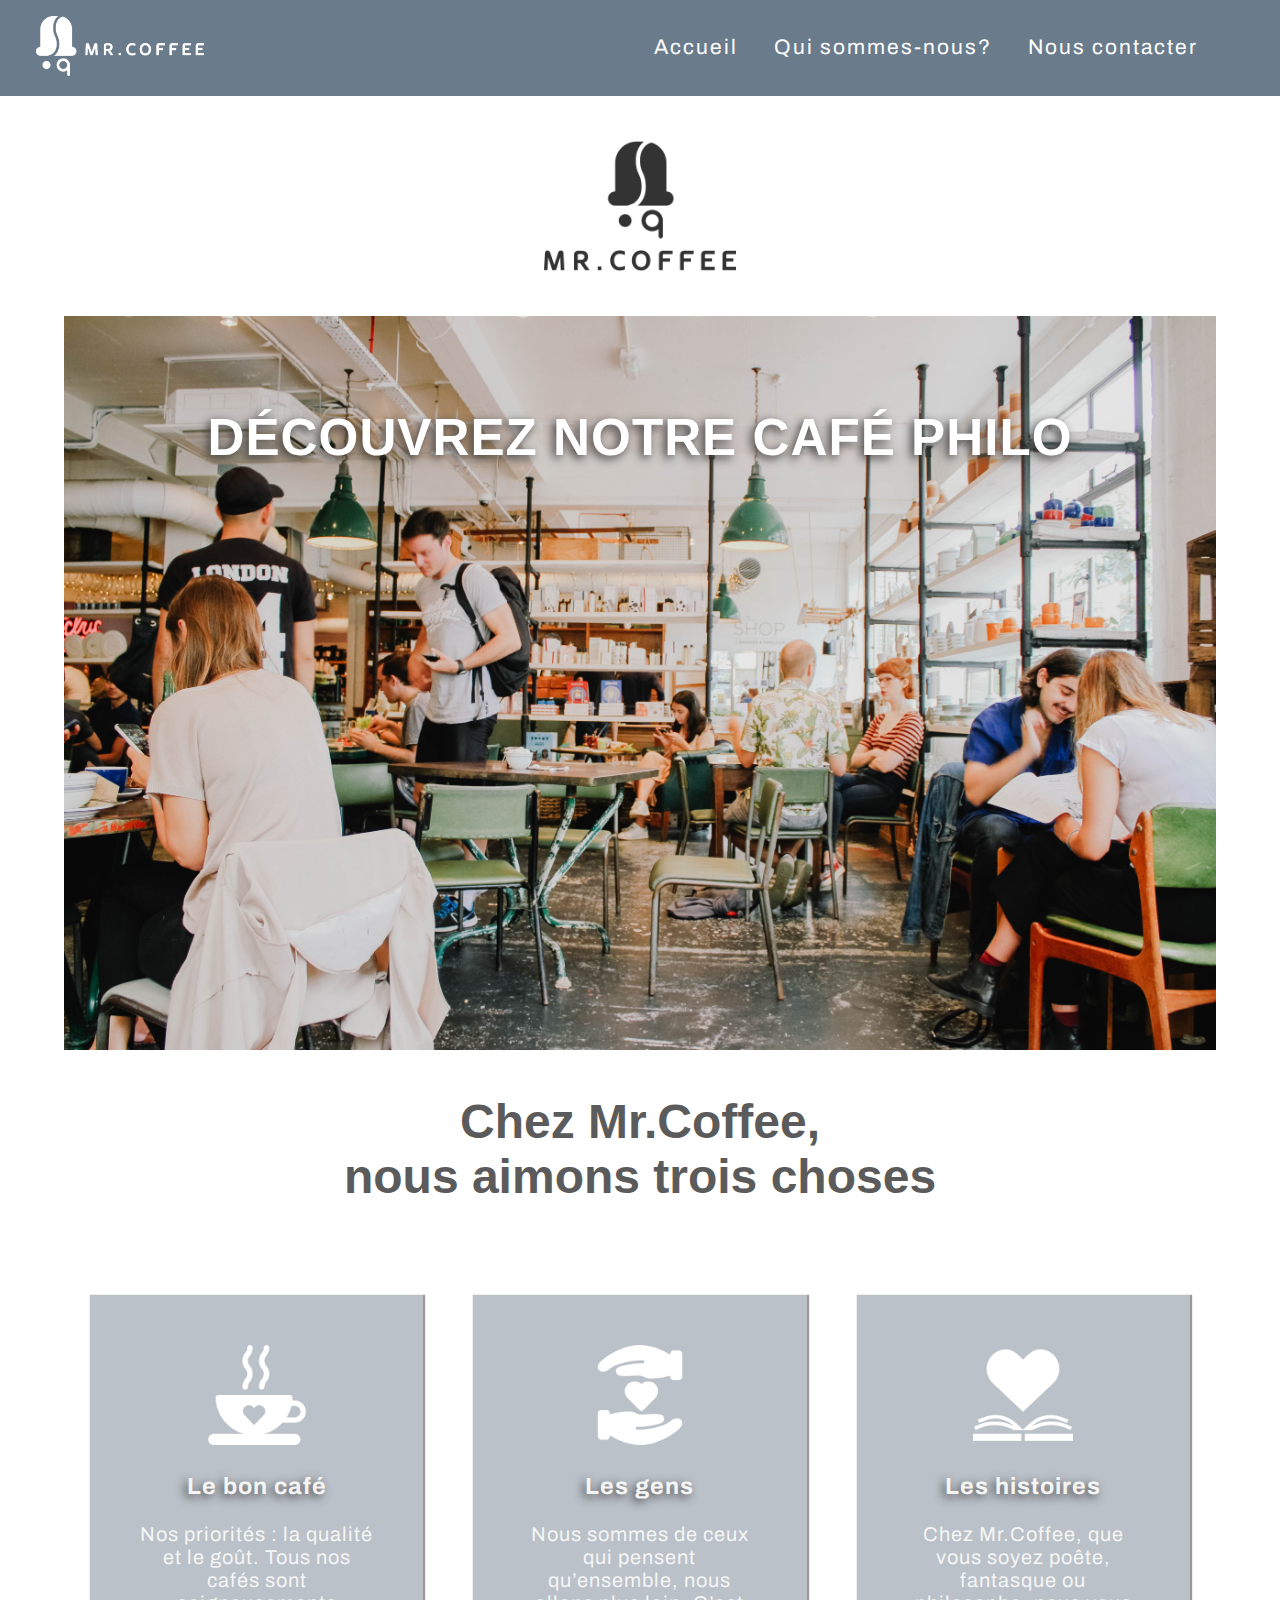
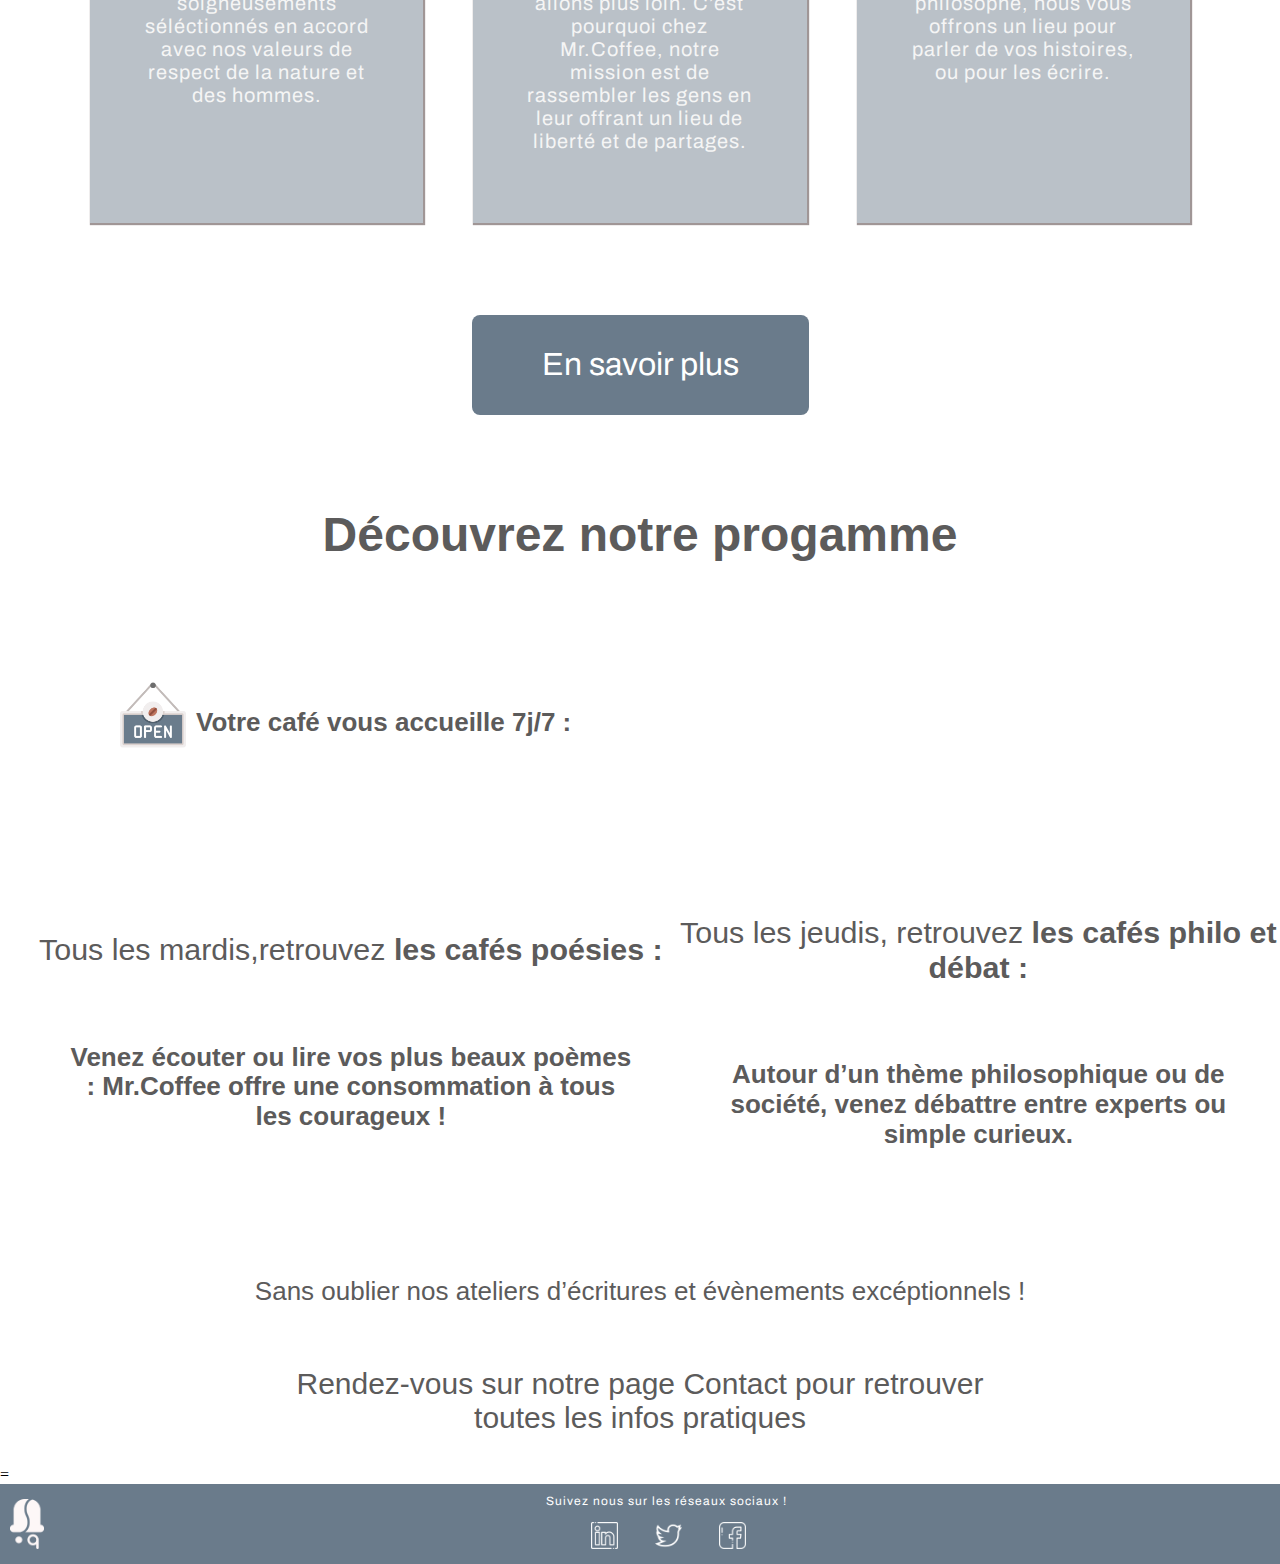
<file: index.html>
<!DOCTYPE html>
<html lang="fr">
  <head>
    <meta charset="UTF-8" />
    <meta http-equiv="X-UA-Compatible" content="IE=edge" />
    <meta name="viewport" content="width=device-width, initial-scale=1.0" />
    <link
      rel="icon"
      type="image/png"
      href="/assets/logo_blanc.png"
      sizes="16x16"
    />
    <link
      rel="icon"
      type="image/png"
      href="/assets/logo_blanc.png"
      sizes="32x32"
    />
    <link rel="icon" type="image/x-icon" href="/assets/logo_blanc.png" />
    <link
      rel="shortcut icon"
      type="image/x-icon"
      href="/assets/logo_blanc.png"
    />
    <link rel="stylesheet" href="normalize.css" type="text/css" />

    <link rel="stylesheet" href="application.css" type="text/css" />

    <title>MR. COFFEE CAFÉ</title>
  </head>
  <body class="body">
    <header>
      <nav class="navbar">
        <div class="icon-container">
          <img
            class="primary-icon"
            src="./assets/full_logo_white.png"
            alt="mr.coffee full logo white"
          />
        </div>

        <ul class="nav-list" id="navigation__list--js">
          <li class="list-item">
            <a
              class="navigation__list--item navigation__list--homepage"
              href="index.html"
              >Accueil</a
            >
          </li>
          <li class="list-item">
            <a class="navigation__list--item" href="about.html"
              >Qui sommes-nous?</a
            >
          </li>
          <li class="list-item">
            <a class="navigation__list--item" href="contact.html"
              >Nous contacter</a
            >
          </li>
        </ul>

        <div class="menu" id="toggle-menu">
          <div class="menu-line"></div>
          <div class="menu-line"></div>
          <div class="menu-line"></div>
        </div>
      </nav>
    </header>

    <main>
      <div class="main__heading">
        <img
          class="main__heading-image"
          src="/assets/logo_mrcoffee.png"
          alt="logo mr. coffee white"
        />
      </div>
      <section>
        <div class="banner">
          <img
            class="banner__image"
            src="/assets/mr_coffee_salle.jpg"
            alt="mr.coffee room with people"
          />
          <h1 class="banner__heading">DÉCOUVREZ NOTRE CAFÉ PHILO</h1>
        </div>
      </section>
      <section class="hero">
        <h2 class="hero__header">
          Chez Mr.Coffee,<br />
          nous aimons trois choses
        </h2>
        <div class="hero-section__container">
          <article class="hero-section">
            <span
              ><img
                class="hero-section__image"
                src="/assets/icon_café.png"
                alt="white cup with a heart"
            /></span>
            <h3 class="hero-section__header">Le bon café</h3>
            <p class="hero-section__description">
              Nos priorités : la qualité et le goût. Tous nos cafés sont
              soigneusements séléctionnés en accord avec nos valeurs de respect
              de la nature et des hommes.
            </p>
          </article>

          <article class="hero-section">
            <span
              ><img
                class="hero-section__image"
                src="/assets/icon_gens.png"
                alt="heart inside hands"
            /></span>
            <h3 class="hero-section__header">Les gens</h3>
            <p class="hero-section__description">
              Nous sommes de ceux qui pensent qu’ensemble, nous allons plus
              loin. C’est pourquoi chez Mr.Coffee, notre mission est de
              rassembler les gens en leur offrant un lieu de liberté et de
              partages.
            </p>
          </article>
          <article class="hero-section">
            <span
              ><img
                class="hero-section__image"
                src="/assets/icon_histoires.png"
                alt="heart above book"
            /></span>
            <h3 class="hero-section__header">Les histoires</h3>
            <p class="hero-section__description">
              Chez Mr.Coffee, que vous soyez poête, fantasque ou philosophe,
              nous vous offrons un lieu pour parler de vos histoires, ou pour
              les écrire.
            </p>
          </article>
        </div>
        <div class="btn-wrap">
          <button class="more-info__btn">En savoir plus</button
          ><a href="/about.html"></a>
        </div>
      </section>
      <section class="program-info">
        <h2 class="program__header">Découvrez notre progamme</h2>
        <div class="program__opening">
          <img class="open-img" src="/assets/icon_open.png" alt="open icon" />
          <p class="program__opening-info">Votre café vous accueille 7j/7 :</p>
        </div>
        <div class="mission-main">
          <article class="mission">
            <h3 class="mission__header">
              Tous les mardis,retrouvez
              <span class="bolder">les cafés poésies :</span>
            </h3>
            <p class="mission__paragraph">
              Venez écouter ou lire vos plus beaux poèmes : Mr.Coffee offre une
              consommation à tous les courageux !
            </p>
          </article>
          <article class="mission">
            <h3 class="mission__header">
              Tous les jeudis, retrouvez
              <span class="bolder">les cafés philo et débat :</span>
            </h3>
            <p class="mission__paragraph">
              Autour d’un thème philosophique ou de société, venez débattre
              entre experts ou simple curieux.
            </p>
          </article>
        </div>
        <div class="mission-extra">
          <p class="program-info__more">
            Sans oublier nos ateliers d’écritures et évènements excéptionnels !
          </p>
          <p class="contact__reference">
            Rendez-vous sur notre page
            <a class="contact-__reference-link" href="/contact.html">Contact</a>
            pour retrouver<br />
            toutes les infos pratiques
          </p>
        </div>
      </section>
      =
    </main>

    <footer class="footer">
      <div class="logo-left">
        <img
          src="/assets/logo_blanc.png"
          alt="logo mr.coffee white "
          class="logo-cafe"
        />
      </div>
      <div class="socials-container">
        <p class="footer-paragraph">Suivez nous sur les réseaux sociaux !</p>
        <div>
          <img
            src="/assets/logo_linkedin.png"
            alt="linkedin logo white"
            class="socials-icons"
          />

          <img
            src="/assets/logo_twitter.png"
            alt="twitter logo white"
            class="socials-icons"
          />

          <img
            src="/assets/logo_facebook.png"
            alt="facebook logo white"
            class="socials-icons"
          />
        </div>
      </div>
    </footer>

    <script src="buttonMenu.js"></script>
  </body>
</html>
</file>
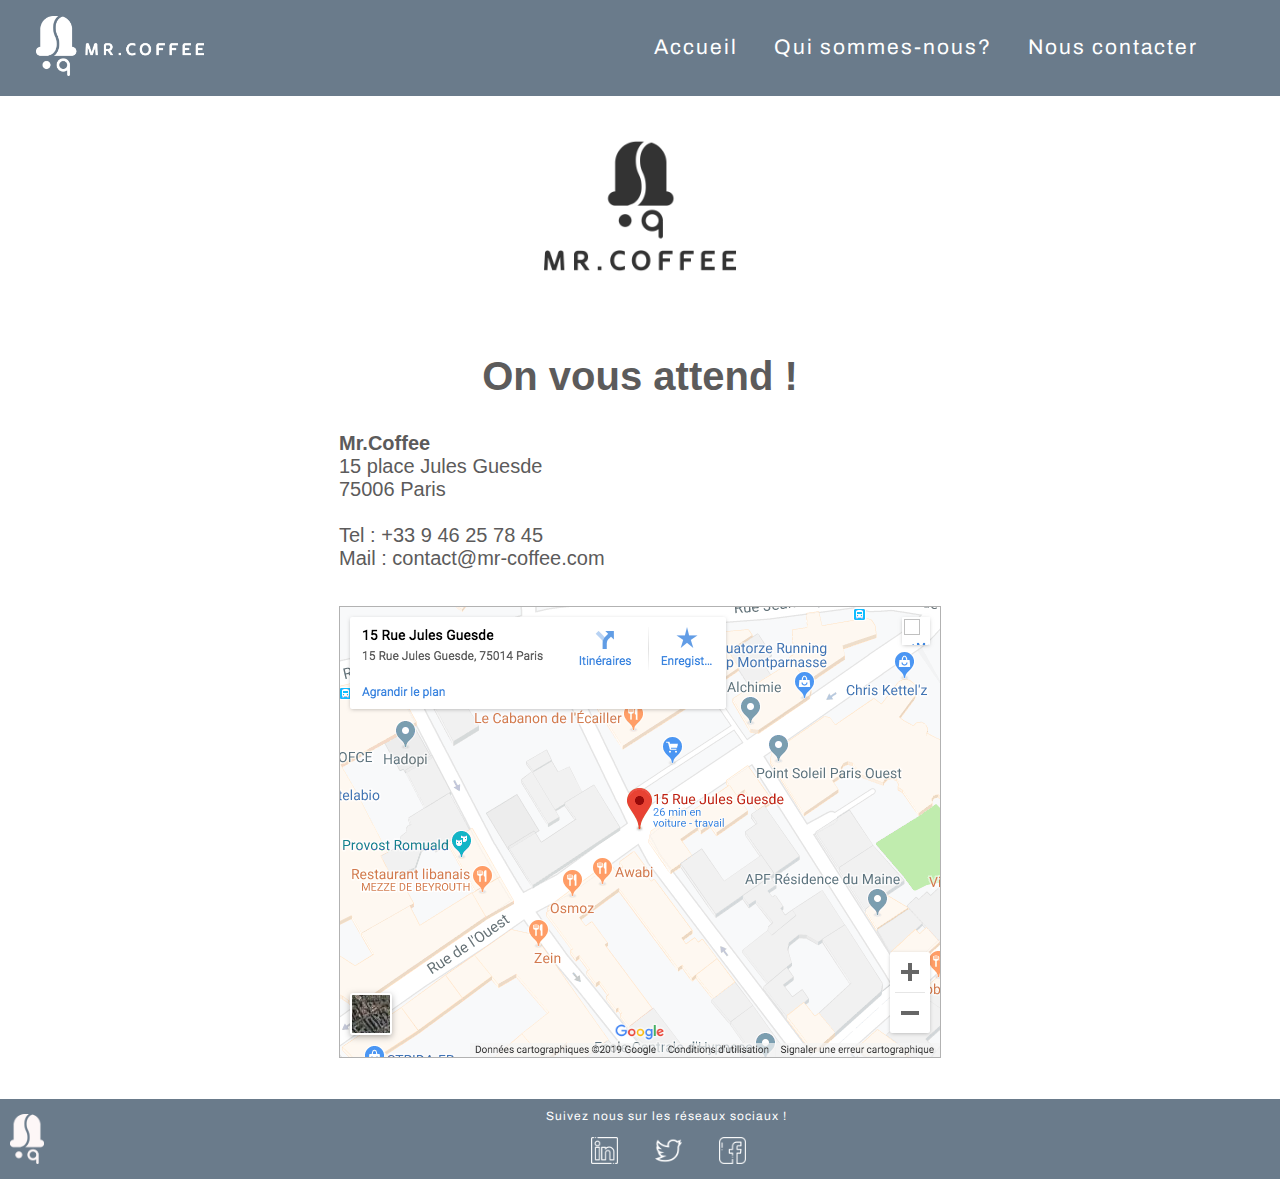
<file: contact.html>
<!DOCTYPE html>
<html lang="en">
  <head>
    <meta charset="UTF-8" />
    <meta http-equiv="X-UA-Compatible" content="IE=edge" />
    <meta name="viewport" content="width=device-width, initial-scale=1.0" />
    <link
      rel="icon"
      type="image/png"
      href="/assets/logo_blanc.png"
      sizes="16x16"
    />
    <link
      rel="icon"
      type="image/png"
      href="/assets/logo_blanc.png"
      sizes="32x32"
    />
    <link rel="icon" type="image/x-icon" href="/assets/logo_blanc.png" />
    <link
      rel="shortcut icon"
      type="image/x-icon"
      href="/assets/logo_blanc.png"
    />
    <link rel="stylesheet" href="normalize.css" type="text/css" />
    <link rel="stylesheet" href="application.css" type="text/css" />
    <title>MR. COFFEE CAFÉ</title>
  </head>
  <body class="body">
    <header>
      <nav class="navbar">
        <div class="icon-container">
          <img
            class="primary-icon"
            src="./assets/full_logo_white.png"
            alt="mr.coffee full logo white"
          />
        </div>

        <ul class="nav-list" id="navigation__list--js">
          <li class="list-item">
            <a
              class="navigation__list--item navigation__list--homepage"
              href="index.html"
              >Accueil</a
            >
          </li>
          <li class="list-item">
            <a class="navigation__list--item" href="about.html"
              >Qui sommes-nous?</a
            >
          </li>
          <li class="list-item">
            <a class="navigation__list--item" href="contact.html"
              >Nous contacter</a
            >
          </li>
        </ul>

        <div class="menu" id="toggle-menu">
          <div class="menu-line"></div>
          <div class="menu-line"></div>
          <div class="menu-line"></div>
        </div>
      </nav>
    </header>
    <main>
      <section class="main__heading">
        <div>
          <img
            class="main__heading-image"
            src="/assets/logo_mrcoffee.png"
            alt="logo mr. coffee white"
          />
        </div>
        <h2 class="location-header">On vous attend !</h2>
        <div class="container">
          <strong>Mr.Coffee</strong>
          <address class="address">
            15 place Jules Guesde<br />
            75006 Paris <br /><br />Tel : +33 9 46 25 78 45<br />
            Mail :
            <a class="contact-link" href="mailto:contact@mr-coffee.com"
              >contact@mr-coffee.com</a
            >
          </address>

          <div>
            <img
              class="location-image"
              src="/assets/carte_contact.png"
              alt="google maps location"
            />
          </div>
        </div>
      </section>
    </main>

    <footer class="footer">
      <div class="logo-left">
        <img
          src="/assets/logo_blanc.png"
          alt="logo mr.coffee white "
          class="logo-cafe"
        />
      </div>
      <div class="socials-container">
        <p class="footer-paragraph">Suivez nous sur les réseaux sociaux !</p>
        <div>
          <img
            src="/assets/logo_linkedin.png"
            alt="linkedin logo white"
            class="socials-icons"
          />

          <img
            src="/assets/logo_twitter.png"
            alt="twitter logo white"
            class="socials-icons"
          />

          <img
            src="/assets/logo_facebook.png"
            alt="facebook logo white"
            class="socials-icons"
          />
        </div>
      </div>
    </footer>

    <script src="buttonMenu.js"></script>
  </body>
</html>
</file>
<file: application.css>
@import url('https://fonts.googleapis.com/css2?family=Archivo:wght@600&display=swap');
@font-face {
  font-family: 'Avenir Next';
  src: url('/fonts/AvenirNext-Bold_3o.woff') format('woff'),
    url('/fonts/AvenirNext-Medium_3l.woff') format('woff2');
}
html {
  box-sizing: border-box;
}
*,
*:before,
*:after {
  box-sizing: inherit;
}
a {
  color: #fff;
  text-decoration: none;
}

.wrapper {
  max-width: 1200px;
  margin: 0 auto;
}
.primary-icon {
  height: 60px;
  padding-left: 36px;
}

.navbar {
  background: #6a7b8b;
  display: flex;
  justify-content: space-between;
  align-items: center;
  list-style-type: none;
  padding-right: 66px;
}
.list-item {
  font-family: 'Archivo', sans-serif;
  display: inline-block;
  font-size: 21px;
  padding: 16px 16px;
  letter-spacing: 2px;
  line-height: 31.5px;
  word-spacing: 0px;
  color: #fafafa;
}

.menu {
  display: none;
}
.menu-line {
  width: 18px;
  height: 4px;
  background-color: #fff;
  margin-bottom: 4px;
}

.banner {
  text-align: center;
}
.banner__image {
  position: relative;
  height: 80%;
  width: 90%;
}

.banner__heading {
  position: absolute;
  top: 375px;
  left: 0;
  width: 100%;
  font-size: 3.2em;
  color: #fff;
  font-family: 'Avenir Next Bold', sans-serif;
  text-shadow: -3px 3px 10px #3e3c3c;
  letter-spacing: 1px;
}

.hero__header {
  font-family: 'Avenir Next Medium', sans-serif;
  color: #5c5b5b;
  font-size: 3em;
  text-align: center;
}
.hero-section__container {
  display: flex;
  column-gap: 50px;
  justify-content: center;
  font-size: 1.25em;
  color: #fff;
  font-family: 'Archivo', sans-serif;
  margin: 90px;
  letter-spacing: 1px;
}
.hero-section {
  text-align: center;
  padding: 50px;
  background: #bac1c8;
  color: #f5f5f5;
  width: 100%;
  box-shadow: 1px 1px 1px 1px #a09696;
}

.hero-section__header {
  text-shadow: -3px 3px 10px rgb(62 60 60);
}

.hero-section__image {
  height: 100px;
}
.btn-wrap {
  display: flex;
  align-items: center;
  justify-content: center;
}
.more-info__btn {
  font-family: 'Archivo', sans-serif;
  border: none;
  border-radius: 8px;
  color: white;
  padding: 12px 70px;
  text-align: center;
  text-decoration: none;
  display: inline-block;
  margin: 2px 6px;
  cursor: pointer;
  font-size: 2em;
  background-color: #6a7b8b;
  height: 100px;
}
.program-info {
  color: #5c5b5b;
  font-family: 'Avenir Next Medium', sans-serif;
}
.open-img {
  margin-right: 10px;
  width: 66px;
  object-fit: contain;
  align-self: flex-start;
}

.program__header {
  font-size: 3em;
  display: flex;
  justify-content: center;
  align-items: center;
  margin-top: 90px;
}
.program__opening {
  display: flex;
  align-items: baseline;
  flex-direction: row;
  margin: 120px;
}
.program__opening-info {
  font-weight: bold;
  font-size: 26px;
  flex: 1 1 auto;
}
.mission-main {
  margin-left: 25px;
  display: flex;
  justify-content: center;
  align-items: center;
  text-align: center;
}
.mission-extra {
  margin: 20px;
}

.mission {
  font-size: 26px;
}
.mission__header {
  font-weight: lighter;
}
.mission__paragraph {
  font-weight: bold;
  padding: 45px;
  text-align: center;
}
.bolder {
  font-weight: bold;
}

.program-info__more {
  padding-top: 30px;
  text-align: center;
  font-size: 26px;
}
.contact__reference {
  padding-top: 30px;
  text-align: center;
  font-size: 30px;
}
.contact-__reference-link {
  color: #5c5b5b;
}

.footer {
  min-height: 80px;
  width: 100%;
  height: auto;
  background: #6a7b8b;
  display: flex;
  align-items: center;
  justify-content: center;
}

.logo-left {
  display: flex;
  align-items: center;
  justify-content: center;
  padding: 10px;
}
.logo-cafe {
  height: 50px;
  width: 100%;
  /* height: 300px; */
  display: block;
  object-fit: cover;
}
.footer-paragraph {
  color: #fff;
  font-family: 'Archivo', sans-serif;
  font-size: 12px;
  letter-spacing: 1px;
}
.socials-container {
  margin: 0 auto;
  text-align: center;
  min-height: 80px;
  display: flex;
  flex-direction: column;
  align-items: center;
  justify-content: center;
}

.socials-container p {
  margin: 0;
  margin-bottom: 5px;
}
.socials-icons {
  width: 30px;
  padding-left: 3px;
  margin-inline: 15px;
  margin-top: 8px;
}
.location-header {
  font-family: 'Avenir Next Medium', sans-serif;
  font-size: 40px;
}
.address {
  font-style: normal;
}
.container {
  font-family: 'Archivo Next Medium', sans-serif;
  font-size: 20px;
}

.location-image {
  width: 100%;
  margin-bottom: 36px;
  margin-top: 36px;
}

.main__heading {
  display: flex;
  flex-direction: column;
  justify-content: center;
  align-items: center;
  color: #5c5b5b;
}
.main__heading-image {
  height: 220px;
}
.contact-link {
  color: #5c5b5b;
}

@media only screen and (max-width: 768px) {
  .menu {
    display: block;
    position: absolute;
    right: 16px;
    top: 16px;
  }
  .navbar {
    flex-direction: column;
    position: relative;
  }
  .navbar .icon-container {
    width: 100%;
  }
  .nav-list {
    list-style-type: none;
    width: 100%;
    text-align: center;
    padding-top: 8px;
    display: none;
  }
  .nav-list .list-item {
    display: block;
    border-top: 1px solid #fff;
  }
  .active {
    display: block;
  }
  .banner__heading {
    position: absolute;
    top: 300px;
    left: 0;
    font-size: 1.5em;
  }
}

@media only screen and (max-width: 479px) {
  .banner__heading {
    position: absolute;
    top: 300px;
    left: 0;
    font-size: 1em;
  }
}

.paragraph {
  width: 70%;
  font-size: 2em;
}

.hero-image {
  background-image: linear-gradient(rgba(0, 0, 0, 0.5), rgba(0, 0, 0, 0.5)),
    url('/assets/salle.jpg');
  height: 70vh;
  width: 100%;
  background-position: center;
  background-repeat: no-repeat;
  background-size: cover;
  position: relative;
}

.hero-text {
  text-align: center;
  position: absolute;
  top: 15%;
  left: 50%;
  transform: translate(-50%, -50%);
  color: white;
  width: 100%;
}

.image-container {
  width: 30vw;
  height: auto;
}

.image {
  width: 100%;
  display: block;
  object-fit: cover;
}

.about__box {
  display: flex;
  justify-content: center;
  align-items: center;
}

.description {
  width: 50vw;
  font-size: 1.5rem;
}

.description--left {
  margin-right: 1em;
}
.description--right {
  margin-left: 20px;
}

.about-img {
  display: flex;
  justify-content: center;
  margin-bottom: 5em;
}

.about__box {
  margin-bottom: 3em;
  color: #5c5b5b;
  font-family: 'Avenir Next Medium', sans-serif;
}
</file>
